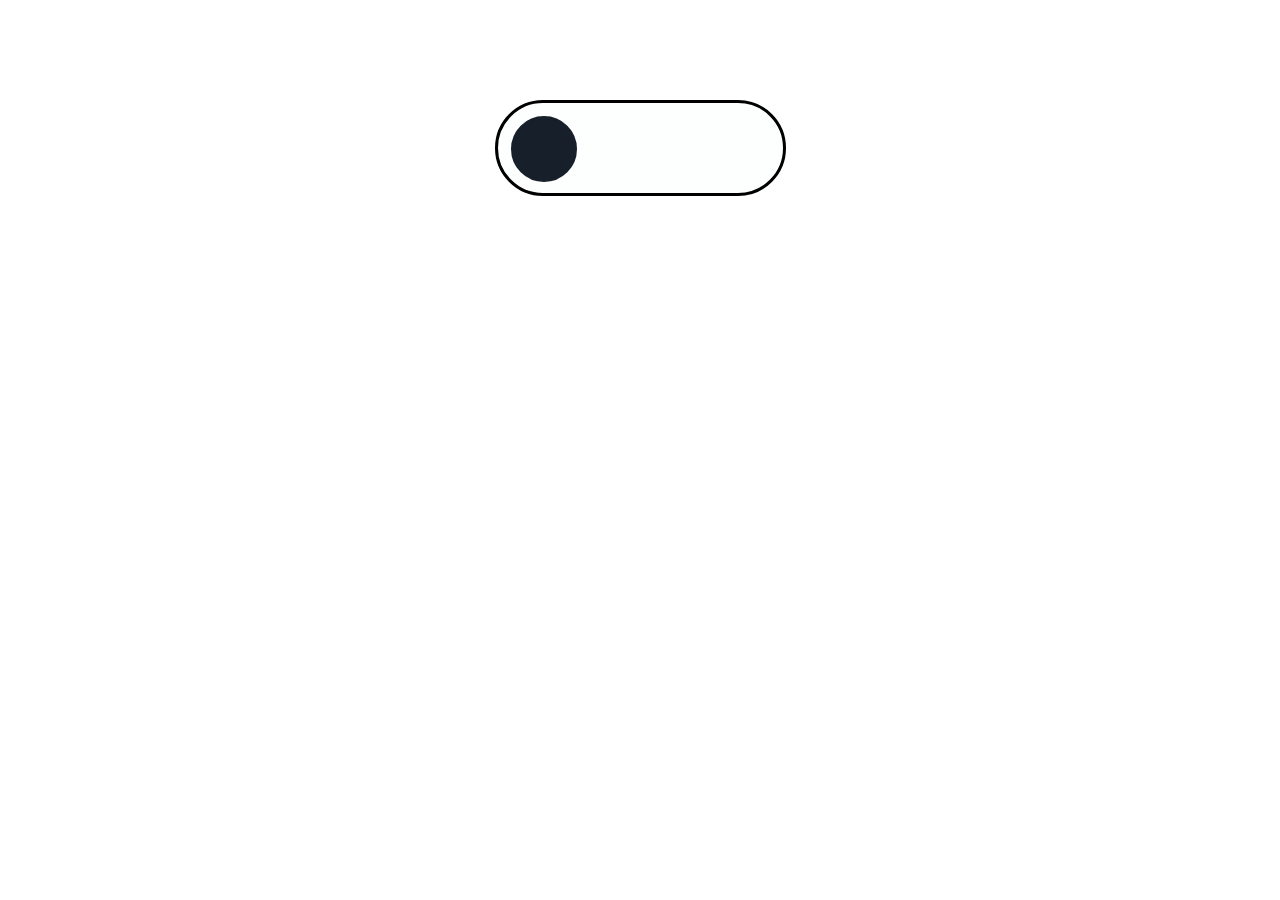
<file: index.html>
<!Doctype html>
<html lang="en">
  <head>
    <meta charset="utf-8">
    <title>Sensible button</title>
    <link rel="stylesheet" href="css/main.css" >
  </head>
  <body>
    <div id="box" >
      <div id="innerBox" >
      </div>
    </div>
    <script src="js/main.js"></script>
  </body>
</html>
</file>
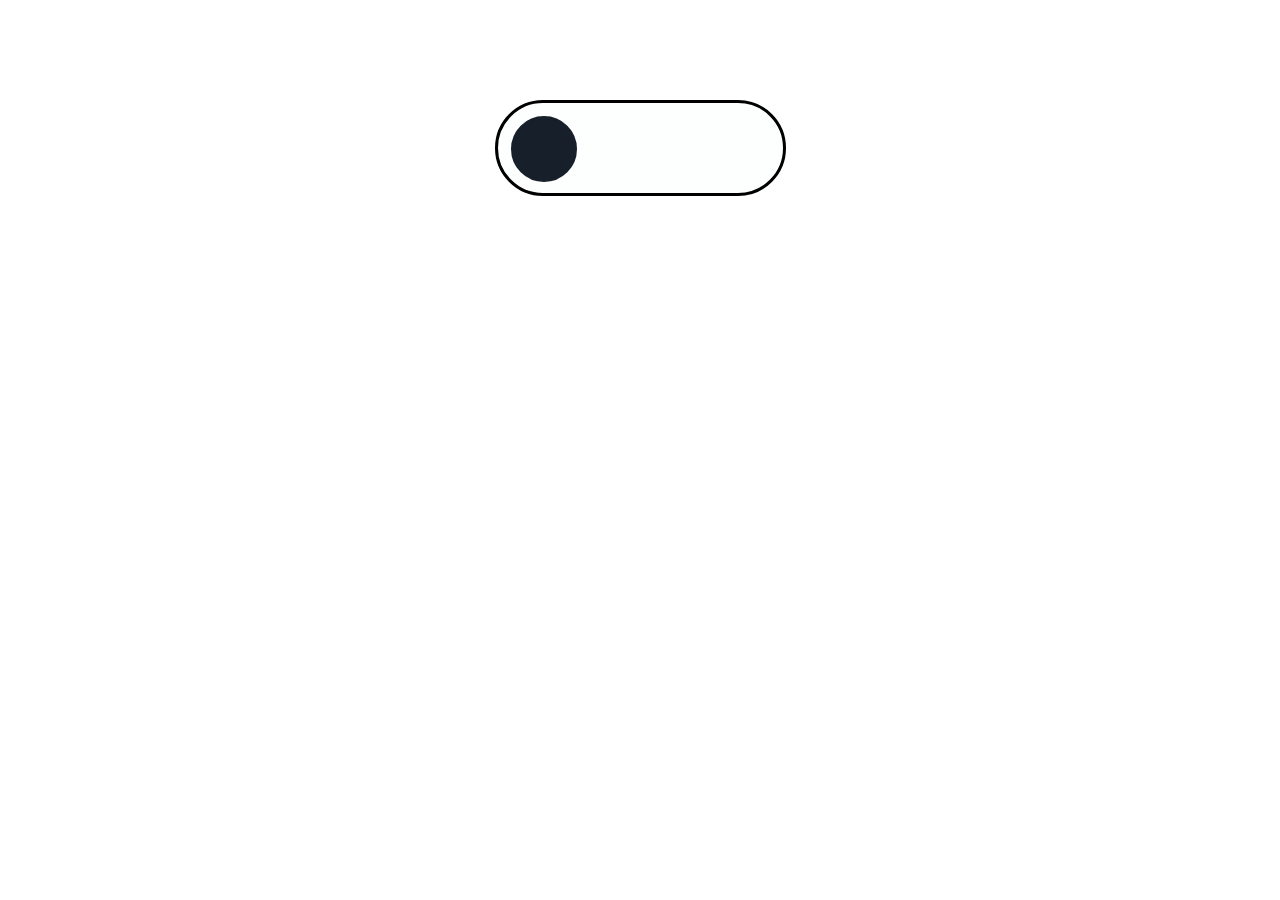
<file: main.html>
<!Doctype html>
<html lang="en">
  <head>
    <meta charset="utf-8">
    <title>Sensible button</title>
    <link rel="stylesheet" href="css/main.css" >
  </head>
  <body>
    <div id="box" >
      <div id="innerBox" >
      </div>
    </div>
    <script src="main.js"></script>
  </body>
</html>
</file>
<file: css/main.css>
body
{
  text-align: center;
}
#box
{
  width: 275px;
  height: 80px;
  border: 3px solid black;
  padding: 5px;
  margin: 100px auto;
  display: block;
  border-radius: 60px;
  background-color: #FDFEFE;
}
#innerBox
{
  width: 60px;
  height: 60px;
  background-color: #17202A  ;
  margin: 8px;
  border-radius: 60px;
  border: 3px solid #17202A ;
  position: relative;
  left: 0px;
}
</file>
